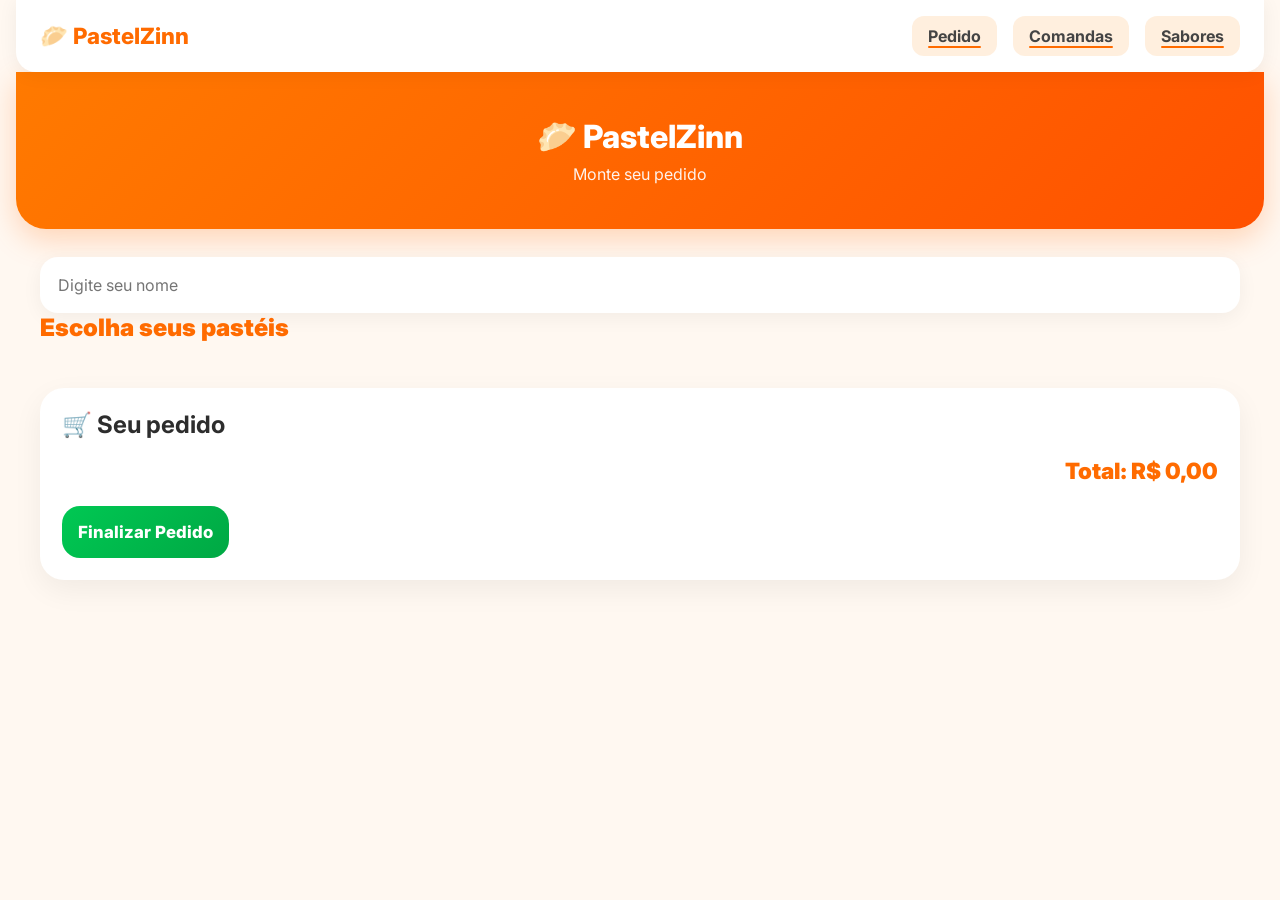
<file: index.html>
<!DOCTYPE html>
<html lang="pt-BR">
<head>
  <meta charset="UTF-8">
  <meta name="viewport" content="width=device-width, initial-scale=1.0">
  <title>PastelZinn</title>
  <link rel="stylesheet" href="styles/global.css">
  <link rel="stylesheet" href="styles/index.css">
</head>

<body>

  <nav class="navbar">

    <div class="logo">
      🥟 PastelZinn
    </div>

    <div class="nav-links">

      <a href="index.html">
        Pedido
      </a>

      <a href="pedidos.html">
        Comandas
      </a>

      <a href="sabores.html">
        Sabores
      </a>

    </div>

  </nav>

  <header class="topo">
    <h1>🥟 PastelZinn</h1>
    <p>Monte seu pedido</p>
  </header>

  <main class="container">

    <!-- CLIENTE -->
    <section class="cliente-box">
      <input
        type="text"
        id="cliente"
        placeholder="Digite seu nome"
      >
    </section>

    <!-- SABORES -->
    <section>
      <h2 class="titulo">Escolha seus pastéis</h2>

      <div id="listaSaboresPedido" class="grid-sabores">
      </div>
    </section>

    <!-- CARRINHO -->
    <section class="carrinho">

      <h2>🛒 Seu pedido</h2>

      <div id="itensCarrinho"></div>

      <h3 id="totalPedido">
        Total: R$ 0,00
      </h3>

      <button
        class="btn-finalizar"
        onclick="finalizarPedido()"
      >
        Finalizar Pedido
      </button>

    </section>

  </main>

    <script src="js/global.js"></script>
  <script src="js/index.js"></script>

</body>
</html>
</file>
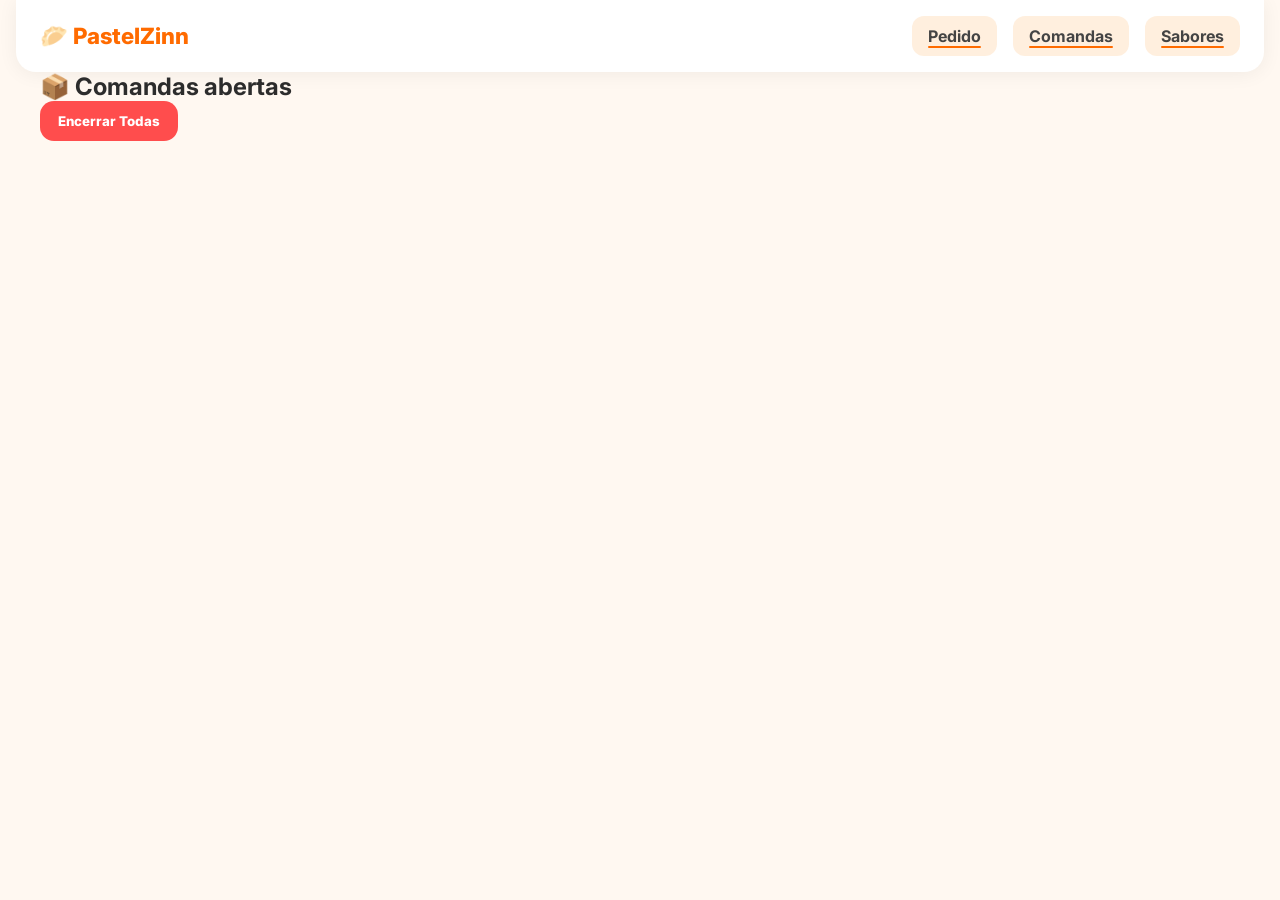
<file: pedidos.html>
<!DOCTYPE html>
<html lang="pt-BR">
<head>
  <meta charset="UTF-8">
  <meta name="viewport" content="width=device-width, initial-scale=1.0">
  <title>Comandas</title>

  <link rel="stylesheet" href="styles/global.css">
  <link rel="stylesheet" href="styles/pedidos.css">
</head>

<body>

  <nav class="navbar">
    <div class="logo">🥟 PastelZinn</div>

    <div class="nav-links">
      <a href="index.html">Pedido</a>
      <a href="pedidos.html">Comandas</a>
      <a href="sabores.html">Sabores</a>

    </div>
  </nav>

  <main class="container">

    <h2>📦 Comandas abertas</h2>

    <button class="btn-danger" onclick="encerrarTodas()">
      Encerrar Todas
    </button>

    <div id="listaPedidos"></div>

  </main>

  <script src="js/global.js"></script>
  <script src="js/pedidos.js"></script>

</body>
</html>
</file>
<file: styles/global.css>
@import url('https://fonts.googleapis.com/css2?family=Inter:wght@300;400;600;700;800&display=swap');

*{
  margin:0;
  padding:0;
  box-sizing:border-box;
  font-family:"Inter",sans-serif;
}

html{
  font-size:16px;
}

body{
  background:#fff8f1;
  color:#2d2d2d;
  min-height:100vh;
  padding:0 16px 20px;
}

body, button, input, select{
  font-family:inherit;
}

/* ================= NAVBAR ================= */

.navbar{
  width:100%;
  background:white;
  padding:12px 16px;
  display:flex;
  justify-content:space-between;
  align-items:center;
  position:sticky;
  top:0;
  z-index:999;
  box-shadow:0 2px 20px rgba(0,0,0,.06);
  gap:8px;
  border-radius:0 0 16px 16px;
  overflow-x:auto;
}

.logo{
  font-size:1.2rem;
  font-weight:800;
  color:#ff6b00;
  flex-shrink:0;
}

.nav-links{
  display:flex;
  gap:8px;
  flex-shrink:0;
}

.nav-links a{
  display:inline-flex;
  align-items:center;
  justify-content:center;
  padding:8px 12px;
  border-radius:12px;
  text-decoration:none;
  color:#444;
  font-weight:700;
  transition:.2s;
  position:relative;
  background:rgba(255,235,214,.8);
  white-space:nowrap;
  font-size:0.9rem;
}

.nav-links a:hover{
  color:#ff6b00;
  background:rgba(255,214,182,.95);
}

.nav-links a::after{
  content:"";
  position:absolute;
  left:12px;
  bottom:6px;
  width:0%;
  height:2px;
  background:#ff6b00;
  transition:.2s;
  border-radius:10px;
}

.nav-links a:hover::after{
  width:calc(100% - 24px);
}

/* ================= HEADER ================= */

.topo{
  width:100%;
  background:linear-gradient(135deg,#ff7a00,#ff5100);
  padding:38px 18px;
  text-align:center;
  color:white;
  border-radius:0 0 24px 24px;
  margin-bottom:22px;
  box-shadow:0 10px 30px rgba(255,102,0,.25);
}

.topo h1{
  font-size:2rem;
  font-weight:800;
}

.topo p{
  margin-top:8px;
  opacity:.92;
}

/* ================= CONTAINER ================= */

.container{
  width:100%;
  max-width:1200px;
  margin:auto;
}

/* ================= TITULOS ================= */

.titulo{
  font-size:1.5rem;
  margin-bottom:16px;
  color:#ff6b00;
  font-weight:900;
}

/* ================= INPUTS ================= */

input, select{
  width:100%;
  padding:14px;
  border-radius:14px;
  border:none;
  outline:none;
  background:white;
  box-shadow:0 5px 15px rgba(0,0,0,.05);
  margin-top:10px;
  font-size:1rem;
}

/* ================= CARDS ================= */

.grid{
  display:grid;
  grid-template-columns:1fr;
  gap:15px;
  margin-top:20px;
}

.card{
  background:#393E46;
  padding:20px;
  border-radius:14px;
  box-shadow:0 6px 18px rgba(0,0,0,0.25);
  border:1px solid rgba(0,173,181,0.1);
  transition:0.2s;
}

.card:hover{
  transform:translateY(-3px);
  border-color:#00ADB5;
}

.card h3{
  margin:0;
  font-size:1rem;
  color:#AAAAAA;
}

.card h1{
  margin-top:10px;
  font-size:2.5rem;
  color:#00ADB5;
}

/* ================= GRÁFICOS ================= */


.charts{
  display:grid;
  grid-template-columns:1fr;
  gap:20px;
  margin-top:25px;
}

.chart-card{
  background:#393E46;
  padding:20px;
  border-radius:14px;
  border:1px solid rgba(0,173,181,0.1);
}

.chart-card h3{
  margin-bottom:10px;
  color:#EEEEEE;
}

canvas{
  width:100% !important;
  max-height:300px;
}

@media(min-width:900px){
  .charts{
    grid-template-columns:1fr 1fr;
  }

  .grid{
    grid-template-columns:repeat(auto-fit,minmax(220px,1fr));
  }
}


@media(min-width:768px){
  .navbar{
    padding:16px 24px;
    gap:16px;
    border-radius:0 0 20px 20px;
  }

  .logo{
    font-size:1.4rem;
  }

  .nav-links{
    gap:16px;
  }

  .nav-links a{
    padding:10px 16px;
    font-size:1rem;
  }

  .nav-links a::after{
    left:16px;
    bottom:8px;
    width:calc(100% - 32px);
  }

  .topo{
    padding:45px 30px;
    border-radius:0 0 30px 30px;
    margin-bottom:28px;
  }
}
</file>
<file: styles/index.css>
/* ================= CLIENTE ================= */

.cliente-box{
  display:flex;
  flex-direction:column;
  gap:14px;
}

.cliente-box input{
  width:100%;
  padding:18px;
  border-radius:18px;
  border:none;
  outline:none;
  background:white;
  box-shadow:0 5px 20px rgba(0,0,0,.05);
}

/* ================= GRID SABORES ================= */

.grid-sabores{
  display:grid;
  grid-template-columns:1fr;
  gap:18px;
}

/* ================= CARD SABOR ================= */

.card-sabor{
  background:white;
  border-radius:24px;
  padding:22px;
  box-shadow:0 10px 30px rgba(0,0,0,.06);
  transition:.25s;
  display:flex;
  flex-direction:column;
  gap:12px;
  position:relative;
}

.card-sabor::before{
  content:"";
  position:absolute;
  top:0;
  left:0;
  width:100%;
  height:6px;
  background:linear-gradient(90deg,#ff7a00,#ff5100);
}

.card-sabor:hover{
  transform:translateY(-5px);
}

.preco{
  color:#ff6b00;
  font-size:1.3rem;
  font-weight:800;
}

.estoque{
  color:#777;
}

/* ================= CONTROLES ================= */

.controls{
  display:flex;
  justify-content:space-between;
  align-items:center;
  gap:12px;
  flex-wrap:wrap;
}

.controls button{
  width:44px;
  height:44px;
  border-radius:50%;
  border:none;
  cursor:pointer;
  font-size:1.2rem;
  font-weight:800;
  color:white;
  flex:0 0 44px;
}

.controls button:first-child{
  background:#ff4d4d;
}

.controls button:last-child{
  background:#00b894;
}

.controls span{
  font-weight:800;
  min-width:40px;
  text-align:center;
}

/* ================= CARRINHO ================= */

.carrinho{
  margin-top:30px;
  background:white;
  padding:22px;
  border-radius:24px;
  box-shadow:0 10px 30px rgba(0,0,0,.06);
}

.item-carrinho{
  display:flex;
  justify-content:space-between;
  padding:14px 0;
  border-bottom:1px solid #eee;
}

#totalPedido{
  margin-top:18px;
  text-align:right;
  font-size:1.4rem;
  font-weight:900;
  color:#ff6b00;
}

/* ================= BOTÃO FINALIZAR ================= */

.btn-finalizar{
  width:100%;
  margin-top:22px;
  padding:16px;
  border:none;
  border-radius:18px;
  background:linear-gradient(135deg,#00c853,#00a844);
  color:white;
  font-size:1.05rem;
  font-weight:800;
}

@media(min-width:768px){
  .grid-sabores{
    grid-template-columns:repeat(2,minmax(260px,1fr));
  }

  .cliente-box{
    flex-direction:row;
    align-items:flex-end;
  }

  .cliente-box input{
    margin-top:0;
  }

  .btn-finalizar{
    width:auto;
    align-self:flex-start;
  }
}
</file>
<file: styles/pedidos.css>
/* ================= COMANDAS ================= */

.pedido-card{
  background: linear-gradient(180deg,#fff,#fffaf5);
  border-radius: 24px;
  padding: 22px;
  margin-top: 20px;
  box-shadow: 0 12px 35px rgba(0,0,0,.08);
  border: 1px solid #ffe6d1;
  display: flex;
  flex-direction: column;
  gap: 14px;
}

.pedido-header{
  display: flex;
  flex-direction: column;
  align-items: flex-start;
  gap: 12px;
}

.pedido-header h3{
  color: #ff6b00;
  margin: 0;
}

/* ================= ITENS ================= */

.item-comanda{
  display: grid;
  grid-template-columns: 1fr;
  gap: 12px;
  align-items: stretch;
  background: white;
  padding: 14px;
  border-radius: 14px;
  box-shadow: 0 4px 12px rgba(0,0,0,.05);
}

.item-comanda select,
.item-comanda input{
  width:100%;
  padding: 10px;
  border-radius: 10px;
  border: 1px solid #ddd;
  outline: none;
}

.item-comanda select:focus,
.item-comanda input:focus{
  border-color: #ff6b00;
}

/* ================= SUBTOTAL ================= */

.subtotal{
  font-weight: 900;
  color: #ff6b00;
  text-align: right;
}

/* ================= TOTAL ================= */

.total{
  font-size: 1.4rem;
  font-weight: 900;
  background: #eafff1;
  padding: 10px 16px;
  border-radius: 14px;
  color: #2ecc71;
  margin-top: 10px;
}

/* ================= BOTÕES ================= */

button{
  border: none;
  cursor: pointer;
  transition: 0.2s;
  font-weight: 700;
}

button:hover{
  transform: scale(1.04);
}

button:active{
  transform: scale(0.98);
}

.btn-close{
  background: #e67e22;
  color: white;
  padding: 10px 14px;
  border-radius: 12px;
}

.btn-delete{
  width: 36px;
  height: 36px;
  border-radius: 10px;
  background: #ff4d4d;
  color: white;
  font-weight: 900;
}

.btn-add{
  background: #00c853;
  color: white;
  padding: 10px 14px;
  border-radius: 12px;
}

.btn-danger{
  background: #ff4d4d;
  color: white;
  padding: 12px 18px;
  border-radius: 14px;
  font-weight: 800;
  margin-bottom: 15px;
}

/* ================= ADD ITEM ================= */

.add-item-wrapper{
  display: flex;
  flex-direction: column;
  gap: 12px;
  margin-top: 12px;
}

.add-item{
  display: none;
  gap: 10px;
  align-items: stretch;
  padding: 10px;
  background: #f9f9f9;
  border-radius: 12px;
}

.add-item select,
.add-item input{
  width:100%;
  padding: 10px;
  border-radius: 10px;
  border: 1px solid #ddd;
}

.btn-toggle{
  background: #222831;
  color: white;
  padding: 10px 14px;
  border-radius: 12px;
  font-weight: 800;
  width: fit-content;
}

.btn-toggle:hover{
  background: #393E46;
}

@media(min-width: 768px){
  .pedido-header{
    flex-direction: row;
    align-items: center;
    justify-content: space-between;
    gap: 12px;
  }

  .item-comanda{
    grid-template-columns: 2fr 90px 110px 40px;
  }

  .add-item{
    flex-direction: row;
    align-items: center;
  }
}
</file>
